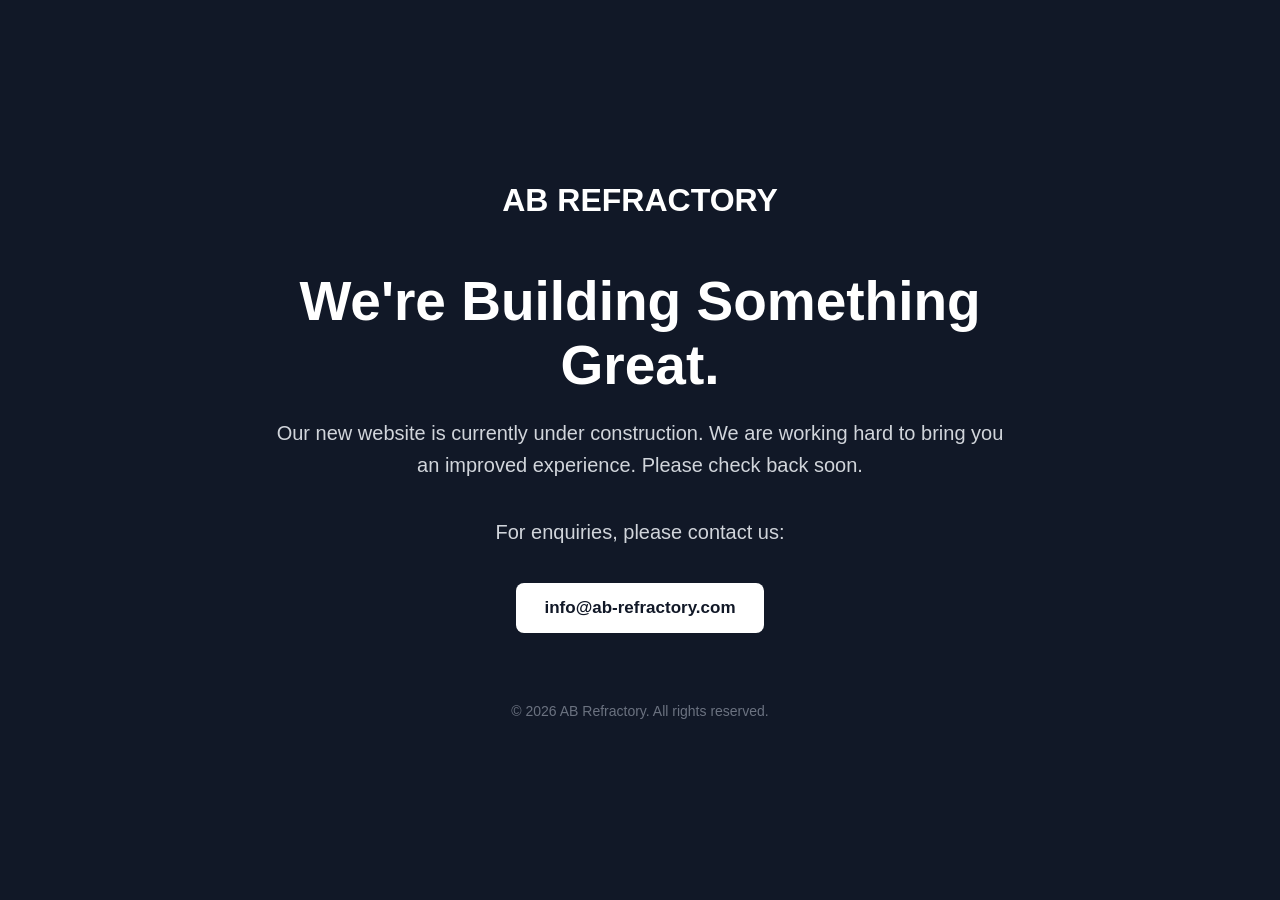
<file: index.html>
<!DOCTYPE html>
<html lang="en">
<head>
    <meta charset="UTF-8">
    <meta name="viewport" content="width=device-width, initial-scale=1.0">

    <title>AB Refractory | Under Construction</title>

    <style>
        * {
            margin: 0;
            padding: 0;
            box-sizing: border-box;
        }

        body {
            font-family: Arial, Helvetica, sans-serif;
            background: #111827;
            color: white;
            min-height: 100vh;
            display: flex;
            align-items: center;
            justify-content: center;
            text-align: center;
            padding: 30px;
        }

        .container {
            max-width: 750px;
        }

        .logo {
            font-size: 32px;
            font-weight: 700;
            margin-bottom: 50px;
        }

        h1 {
            font-size: 55px;
            margin-bottom: 20px;
        }

        p {
            font-size: 20px;
            line-height: 1.6;
            color: #d1d5db;
            margin-bottom: 35px;
        }

        .email {
            display: inline-block;
            padding: 15px 28px;
            background: white;
            color: #111827;
            text-decoration: none;
            border-radius: 8px;
            font-weight: 600;
            font-size: 17px;
            transition: 0.2s;
        }

        .email:hover {
            transform: translateY(-2px);
            background: #f3f4f6;
        }

        .footer {
            margin-top: 70px;
            font-size: 14px;
            color: #6b7280;
        }

        @media (max-width: 600px) {
            h1 {
                font-size: 38px;
            }

            p {
                font-size: 18px;
            }

            .logo {
                font-size: 26px;
            }
        }
    </style>
</head>

<body>

    <div class="container">

        <div class="logo">
            AB REFRACTORY
        </div>

        <h1>We're Building Something Great.</h1>

        <p>
            Our new website is currently under construction.
            We are working hard to bring you an improved experience.
            Please check back soon.
        </p>

        <p>
            For enquiries, please contact us:
        </p>

        <a class="email" href="mailto:YOUR_EMAIL@DOMAIN.COM">
            info@ab-refractory.com
        </a>

        <div class="footer">
            © 2026 AB Refractory. All rights reserved.
        </div>

    </div>

</body>
</html>
</file>
